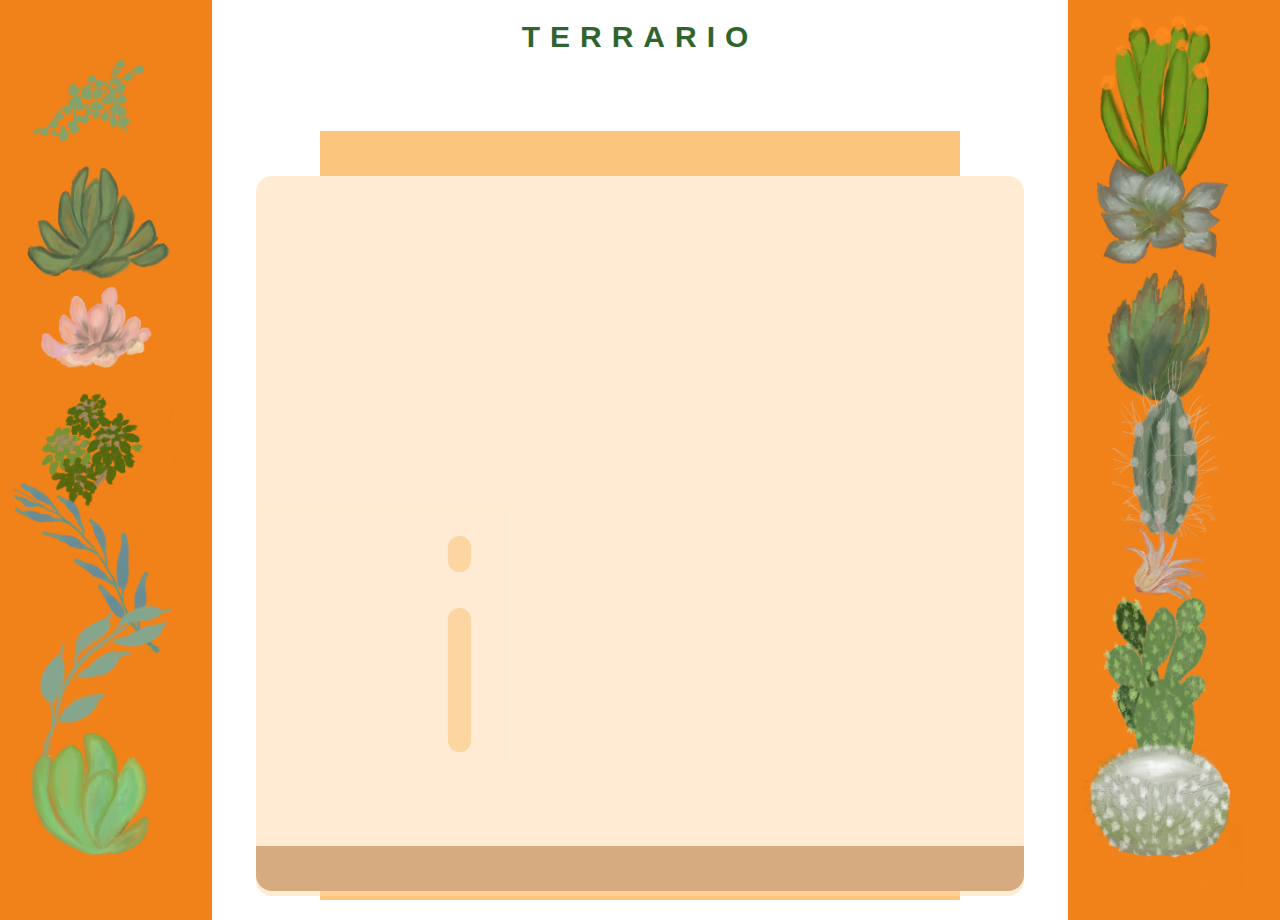
<file: 1-terrario/index.html>
<!DOCTYPE html>
<html lang="es">
<head>
    <meta charset="UTF-8">
    <meta http-equiv="X-UA-Compatible" content="IE=edge">
    <meta name="viewport" content="width=device-width, initial-scale=1.0">
    <title>Terrario</title>
    <link rel="stylesheet" href="./css/styles.css">
    <link rel="icon" href="./favicon.ico"
</head>
<body>
    <h1>TERRARIO </h1>
    <div id="page">
        <!--Para crear columnas izquierda y derecha 
        div#page>div#left-container .container-div#right-container . container-->
        <div id="left-container" class="container">
        <div class="plant-holder"><img src="./img/plant1.png" alt="" class="plant" id="plant1"></div>
        <div class="plant-holder"><img src="./img/plant2.png" alt="" class="plant" id="plant2"></div>
        <div class="plant-holder"><img src="./img/plant3.png" alt="" class="plant" id="plant3"></div>
        <div class="plant-holder"><img src="./img/plant4.png" alt="" class="plant" id="plant4"></div>
        <div class="plant-holder"><img src="./img/plant5.png" alt="" class="plant" id="plant5"></div>
        <div class="plant-holder"><img src="./img/plant6.png" alt="" class="plant" id="plant6"></div>
        <div class="plant-holder"><img src="./img/plant7.png" alt="" class="plant" id="plant7"></div>
        </div>

        <div id="right-container" class="container">
            <div class="plant-holder"><img src="./img/plant8.png" alt="" class="plant" id="plant8"></div>
            <div class="plant-holder"><img src="./img/plant9.png" alt="" class="plant" id="plant9"></div>
            <div class="plant-holder"><img src="./img/plant10.png" alt="" class="plant" id="plant10"></div>
            <div class="plant-holder"><img src="./img/plant11.png" alt="" class="plant" id="plant11"></div>
            <div class="plant-holder"><img src="./img/plant12.png" alt="" class="plant" id="plant12"></div>
            <div class="plant-holder"><img src="./img/plant13.png" alt="" class="plant" id="plant13"></div>
            <div class="plant-holder"><img src="./img/plant14.png" alt="" class="plant" id="plant14"></div>
        </div>
        
        <div id="terrario">
       <!--div terrarium central-->
       <div class="jar-top"></div>
       <div class="jar-walls">
           <div class="jar-glossy-long"></div>
           <div class="jar-glossy-short"></div>
       </div>
       <div class="jar-dirt"></div>
       <div class="jar-bottom"></div>
    </div>
    </div>
  
    
    </div>
    <script src="./js/script.js"></script>

</body>

</html>
</file>
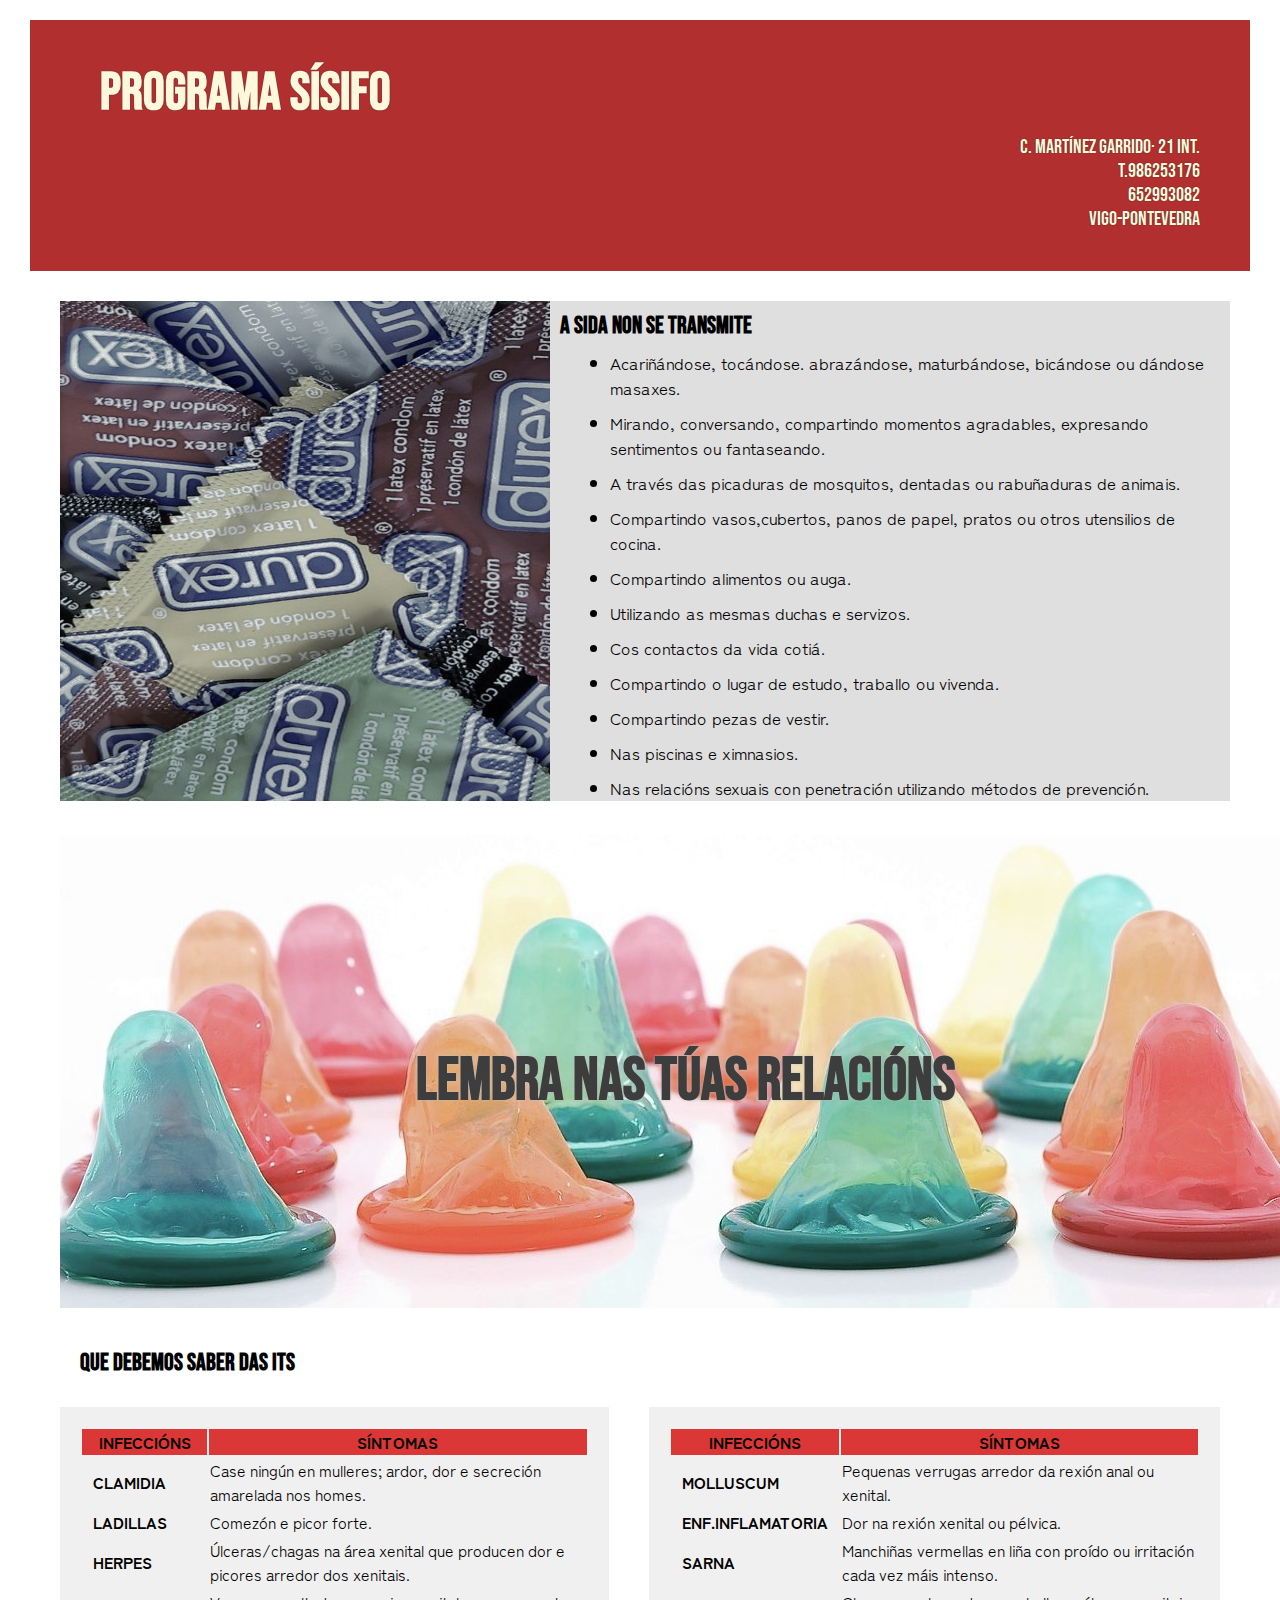
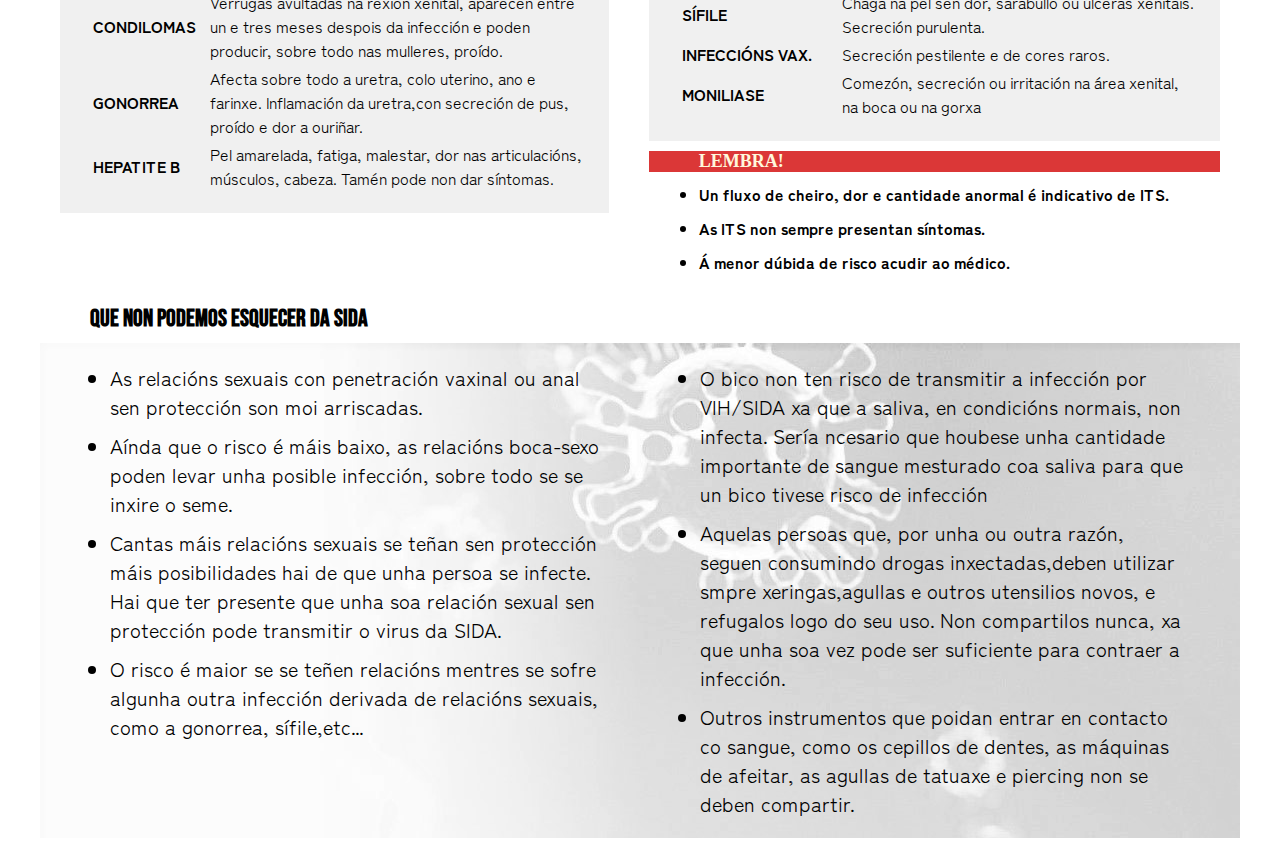
<file: 3-cartel VIH/index.html>
<!DOCTYPE html>
<html lang="gl">
  <head>
    <meta charset="UTF-8" />
    <meta http-equiv="X-UA-Compatible" content="IE=edge" />
    <meta name="viewport" content="width=device-width, initial-scale=1.0" />
    <title>VIH</title>
    <link rel="stylesheet" href="css/styles.css" />
  </head>
  <body>
    <header>
      <div class="header1">
        <h1>Programa Sísifo</h1>
        <div class="header2">
          C. Martínez Garrido· 21 Int.
          <br />
          T.986253176
          <br />
          652993082
          <br />
          Vigo-Pontevedra
        </div>
      </div>
    </header>
    <main>
      <!--imagen/Lista/Lembra-->
      <section class="parte2">
        <!--IMAG-->
        <div id="subgrupo1">
          <img src="./img/durex.jpg" width="500px" ; height="500px" />
        </div>
        <!--Lista-->
        <div id="subgrupo2">
          <h2> A SIDA NON SE TRANSMITE</h2>
          <ul id="notransmision">
            <li>
              Acariñándose, tocándose. abrazándose, maturbándose, bicándose ou
              dándose masaxes.
            </li>
            <li>
              Mirando, conversando, compartindo momentos agradables, expresando
              sentimentos ou fantaseando.
            </li>
            <li>
              A través das picaduras de mosquitos, dentadas ou rabuñaduras de
              animais.
            </li>
            <li>
              Compartindo vasos,cubertos, panos de papel, pratos ou otros
              utensilios de cocina.
            </li>
            <li>Compartindo alimentos ou auga.</li>
            <li>Utilizando as mesmas duchas e servizos.</li>
            <li>Cos contactos da vida cotiá.</li>
            <li>Compartindo o lugar de estudo, traballo ou vivenda.</li>
            <li>Compartindo pezas de vestir.</li>
            <li>Nas piscinas e ximnasios.</li>
            <li>
              Nas relacións sexuais con penetración utilizando métodos de
              prevención.
            </li>
          </ul>
        </div>
      </section>
      <!--Cartel uso de condones-->
      <div class="condon">
        <div id="letradentro"><h2>LEMBRA NAS TÚAS RELACIÓNS</h2></div>
      </div>
      <section>
        <div></div>
        <div></div>
        <div></div>
      </section>
      <section></section>
      <div class="enunciadoss">
        <h2> QUE DEBEMOS SABER DAS ITS </h2>
      </div>
      <section class="cuadrosinfo">
        <div id="cuadro1">
          <table>
            <tr style="background-color: rgb(219, 55, 55)">
              <th>INFECCIÓNS</th>
              <th>SÍNTOMAS</th>
            </tr>
            <tr>
              <td><b>CLAMIDIA</b></td>
              <td>
                Case ningún en mulleres; ardor, dor e secreción amarelada nos
                homes.
              </td>
            </tr>
            <tr>
              <td><b>LADILLAS</b></td>
              <td>Comezón e picor forte.</td>
            </tr>
            <tr>
              <td>
                <b>HERPES </b>
              </td>
              <td>
                Úlceras/chagas na área xenital que producen dor e picores
                arredor dos xenitais.
              </td>
            </tr>
            <tr>
              <td> <b>CONDILOMAS </b></td>
              <td>
                Verrugas avultadas na rexion xenital, aparecen entre un e tres
                meses despois da infección e poden producir, sobre todo nas
                mulleres, proído.
              </td>
            </tr>
            <tr>
              <td><b>GONORREA</b></td>
              <td>
                Afecta sobre todo a uretra, colo uterino, ano e farinxe.
                Inflamación da uretra,con secreción de pus, proído e dor a
                ouriñar.
              </td>
            </tr>
            <tr>
              <td> <b>HEPATITE B</b></td>
              <td>
                Pel amarelada, fatiga, malestar, dor nas articulacións,
                músculos, cabeza. Tamén pode non dar síntomas.
              </td>
            </tr>
          </table>
        </div>
        <div id="cuadro2">
          <table>
            <tr style="background-color: rgb(219, 55, 55)">
              <th>INFECCIÓNS</th>
              <th>SÍNTOMAS</th>
            </tr>
            <tr>
              <td>
               <b>MOLLUSCUM</b>  
              </td>
              <td>Pequenas verrugas arredor da rexión anal ou xenital.</td>
            </tr>
            <tr>
              <td>
               <b>ENF.INFLAMATORIA</b> 
              </td>
              <td>Dor na rexión xenital ou pélvica.</td>
            </tr>
            <tr>
              <td><b>SARNA</b></td>
              <td>
                Manchiñas vermellas en liña con proído ou irritación cada vez
                máis intenso.
              </td>
            </tr>
            <tr>
              <td> <b>SÍFILE</b></td>
              <td>
                Chaga na pel sen dor, sarabullo ou úlceras xenitais. Secreción
                purulenta.
              </td>
            </tr>
            <tr>
              <td>
               <b>INFECCIÓNS VAX.</b> 
              </td>
              <td>Secreción pestilente e de cores raros.</td>
            </tr>
            <tr>
              <td><b>MONILIASE</b></td>
              <td>
                Comezón, secreción ou irritación na área xenital, na boca ou na
                gorxa
              </td>
            </tr>
          </table>

          <h3 style="padding-left: 50px;font-size: large; background-color: rgb(219, 55, 55); color: cornsilk;">LEMBRA!</h3>
          <ul class="lembra">
            <li>
              Un fluxo de cheiro, dor e cantidade anormal é indicativo de ITS.
            </li>
            <li>As ITS non sempre presentan síntomas.</li>
            <li>Á menor dúbida de risco acudir ao médico.</li>
          </ul>
        </div>
        
      </section>
    </main>
    <footer>
       <h2 style="margin-left:60px">QUE NON PODEMOS ESQUECER DA SIDA</h2> 
        <div class="esquecer">
            <div class="lista1">
                <ul>
                    <li>As relacións sexuais con penetración vaxinal ou anal sen protección son moi arriscadas.</li>
                    <li>Aínda que o risco é máis baixo, as relacións boca-sexo poden levar unha posible infección, sobre todo se se inxire o seme.</li>
                    <li>Cantas máis relacións sexuais se teñan sen protección máis posibilidades hai de que unha persoa se infecte. Hai que ter presente que unha soa relación sexual sen protección pode transmitir o virus da SIDA.</li>
                    <li>O risco é maior se se teñen relacións mentres se sofre algunha outra infección derivada de relacións sexuais, como a gonorrea, sífile,etc...</li>
                </ul>
            </div>
            <div class="lista2">
                <ul>
                    <li>O bico non ten risco de transmitir a infección por VIH/SIDA xa que a saliva, en condicións normais, non infecta. Sería ncesario que houbese unha cantidade importante de sangue mesturado coa saliva para que un bico tivese risco de infección</li>
                    <li>Aquelas persoas que, por unha ou outra razón, seguen consumindo drogas inxectadas,deben utilizar smpre xeringas,agullas e outros utensilios novos, e refugalos logo do seu uso. Non compartilos nunca, xa que unha soa vez pode ser suficiente para contraer a infección. </li>
                    <li>Outros instrumentos que poidan entrar en contacto co sangue, como os cepillos de dentes, as máquinas de afeitar, as agullas de tatuaxe e piercing non se deben compartir.</li>
                    
                </ul>
            </div>
            <div></div>
        </div>
    </footer>
  </body>
</html>
</file>
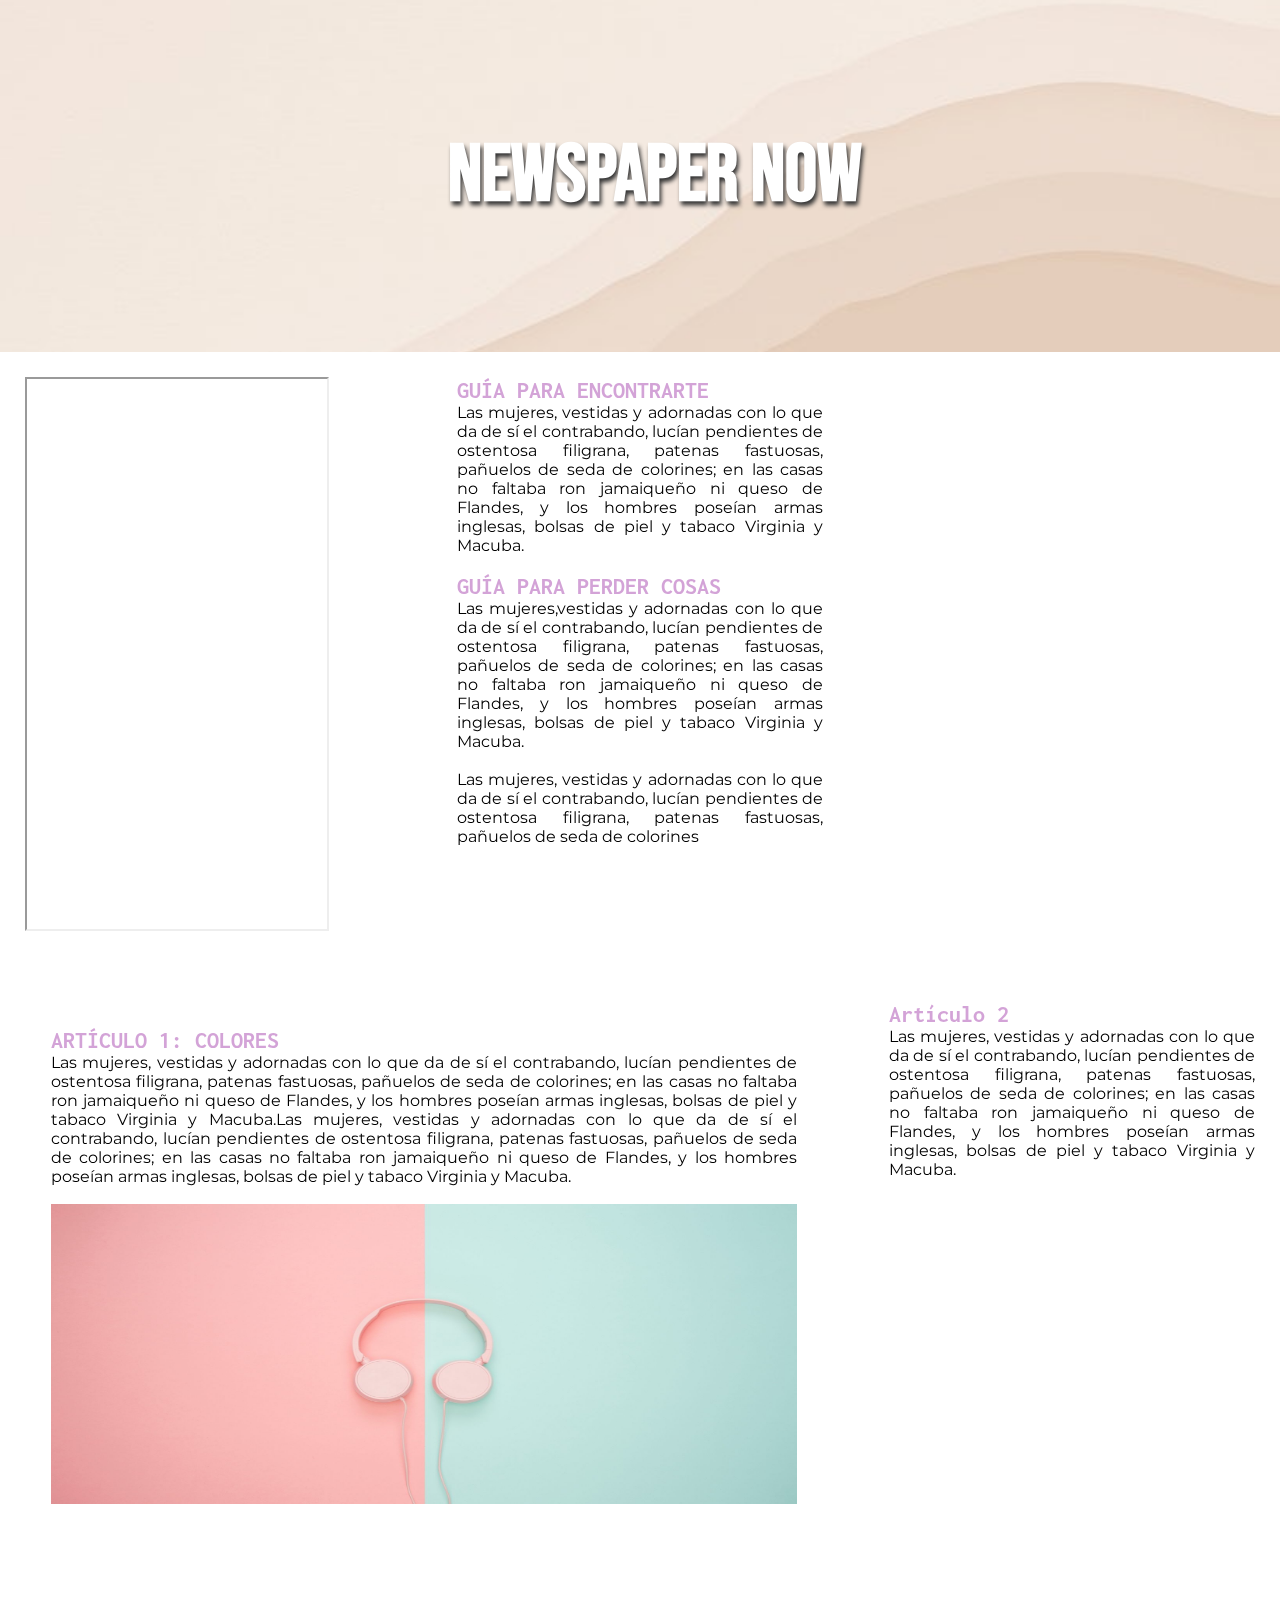
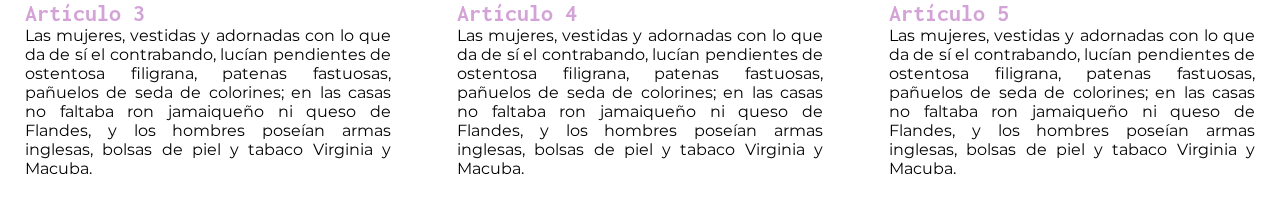
<file: 5-grid-practice/index.html>
<!DOCTYPE html>
<html lang="es">
  <head>
    <meta charset="UTF-8" />
    <meta http-equiv="X-UA-Compatible" content="IE=edge" />
    <meta name="viewport" content="width=device-width, initial-scale=1.0" />
    <title>Grid practice</title>
    <link rel="stylesheet" href="./css/style.css">
  </head>
  <body>
    <div class="banner">
        <h1>NEWSPAPER NOW</h1>
      </div>
    <div class="container">
        
        <div class="grid">
            <iframe src="https://puginarug.com/" height="550" width="300" title="Iframe Example"></iframe>
        </div>
        <div class="grid">
          <h2>GUÍA PARA ENCONTRARTE</h2>
          <p>
            Las mujeres, vestidas y adornadas con lo que da de sí el
            contrabando, lucían pendientes de ostentosa filigrana, patenas
            fastuosas, pañuelos de seda de colorines; en las casas no faltaba
            ron jamaiqueño ni queso de Flandes, y los hombres poseían armas
            inglesas, bolsas de piel y tabaco Virginia y Macuba. 
          </p>
          <br>
          <h2>GUÍA PARA PERDER COSAS</h2>
          <p>
                Las mujeres,vestidas y adornadas con lo que da de sí el
            contrabando, lucían pendientes de ostentosa filigrana, patenas
            fastuosas, pañuelos de seda de colorines; en las casas no faltaba
            ron jamaiqueño ni queso de Flandes, y los hombres poseían armas
            inglesas, bolsas de piel y tabaco Virginia y Macuba.<br>
            <br>
            Las mujeres, vestidas y adornadas con lo que da de sí el
            contrabando, lucían pendientes de ostentosa filigrana, patenas
            fastuosas, pañuelos de seda de colorines
        </p>
          
           
         
        </div>
       
        <div class="grid">
          <h2>ARTÍCULO 1: COLORES</h2>
          <p>
            Las mujeres, vestidas y adornadas con lo que da de sí el
            contrabando, lucían pendientes de ostentosa filigrana, patenas
            fastuosas, pañuelos de seda de colorines; en las casas no faltaba
            ron jamaiqueño ni queso de Flandes, y los hombres poseían armas
            inglesas, bolsas de piel y tabaco Virginia y Macuba.Las mujeres, 
            vestidas y adornadas con lo que da de sí el
            contrabando, lucían pendientes de ostentosa filigrana, patenas
            fastuosas, pañuelos de seda de colorines; en las casas no faltaba
            ron jamaiqueño ni queso de Flandes, y los hombres poseían armas
            inglesas, bolsas de piel y tabaco Virginia y Macuba.
          </p>
          <br>
          <img src="./img/headphones.jpg" width="100%" height="300px">
        </div>
        <div class="grid">
            <h2>Artículo 2</h2>
            <p>
              Las mujeres, vestidas y adornadas con lo que da de sí el
              contrabando, lucían pendientes de ostentosa filigrana, patenas
              fastuosas, pañuelos de seda de colorines; en las casas no faltaba
              ron jamaiqueño ni queso de Flandes, y los hombres poseían armas
              inglesas, bolsas de piel y tabaco Virginia y Macuba.
            </p>
          </div>
        <div class="grid">
          <h2>Artículo 3</h2>
          <p>
            Las mujeres, vestidas y adornadas con lo que da de sí el
            contrabando, lucían pendientes de ostentosa filigrana, patenas
            fastuosas, pañuelos de seda de colorines; en las casas no faltaba
            ron jamaiqueño ni queso de Flandes, y los hombres poseían armas
            inglesas, bolsas de piel y tabaco Virginia y Macuba.
          </p>
        </div>
        <div class="grid">
          <h2>Artículo 4</h2>
          <p>
            Las mujeres, vestidas y adornadas con lo que da de sí el
            contrabando, lucían pendientes de ostentosa filigrana, patenas
            fastuosas, pañuelos de seda de colorines; en las casas no faltaba
            ron jamaiqueño ni queso de Flandes, y los hombres poseían armas
            inglesas, bolsas de piel y tabaco Virginia y Macuba.
          </p>
        </div>
        <div class="grid">
          <h2>Artículo 5</h2>
          <p>
            Las mujeres, vestidas y adornadas con lo que da de sí el
            contrabando, lucían pendientes de ostentosa filigrana, patenas
            fastuosas, pañuelos de seda de colorines; en las casas no faltaba
            ron jamaiqueño ni queso de Flandes, y los hombres poseían armas
            inglesas, bolsas de piel y tabaco Virginia y Macuba.
          </p>
        </div>
      </article>
    </div>
  </body>
</html>
</file>
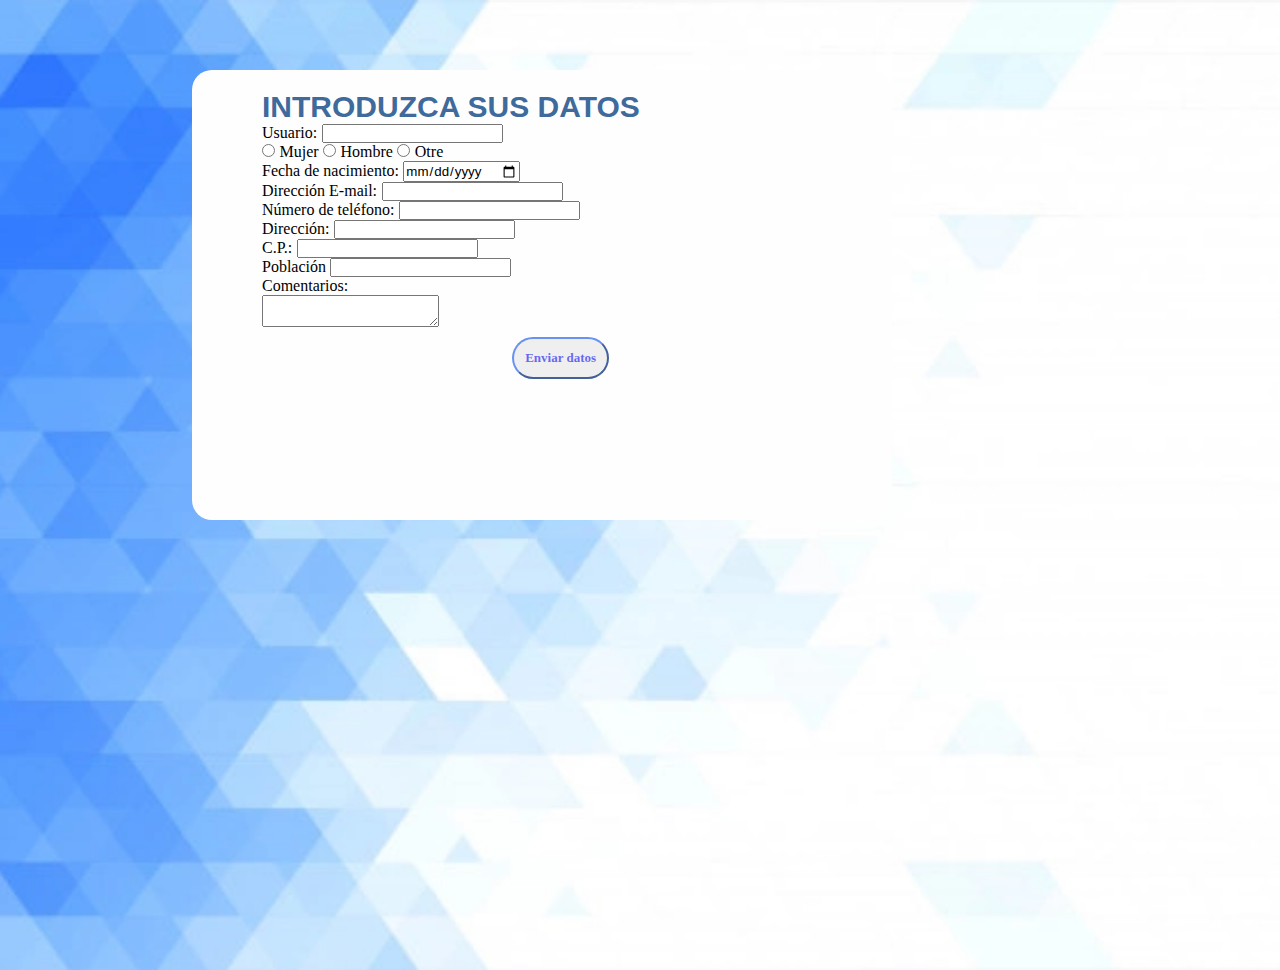
<file: 6-form-validation/index.html>
<!DOCTYPE html>
<html lang="en">
  <head>
    <meta charset="utf-8" />
    <title>Form validation: Task 1</title>
    <link rel="stylesheet" href="./css/styles.css" />
  </head>

  <body>
    <div class="container">
      <form class="box">
        <h2>INTRODUZCA SUS DATOS</h2>
        <label for="user">Usuario:</label>
        <input type="text" name="user" id="user" required  minlength="10"/>
        <br> 
        <input type="radio" id="css" name="gender" value="Mujer">
        <label for="css">Mujer</label>
        <input type="radio" id="html" name="gender" value="Hombre">
        <label for="html">Hombre</label>
        <input type="radio" id="css" name="gender" value="Otre">
        <label for="css">Otre</label><br>   
        <label for="birthday">Fecha de nacimiento:</label>
        <input type="date" id="birthday" name="birthday" required>
        <br>
        <label for="email">Dirección E-mail:</label>
        <input type="text" name="email" id="email" required/>
        <br>
        <label for="phone">Número de teléfono:</label>
        <input type="text" name="phone" id="phone" required maxlength="15" />
        <br>
        <label for="adress">Dirección:</label>
        <input type="text" id="adress" required> </input>
        <br>
        <label for="cp">C.P.:</label>
        <input type="text" id="cp"required> </input>
        <br>
        <label for="place">Población</label>
        <input type="text" id="place" required> </input>
        <br>
        <label for="comment">Comentarios:</label><br>
        <textarea name="comment" id="comment" required maxlength="200"> </textarea><br>
         <button class="btn">Enviar datos</button>
      </form>
    </div>
  </body>
</html>
</file>
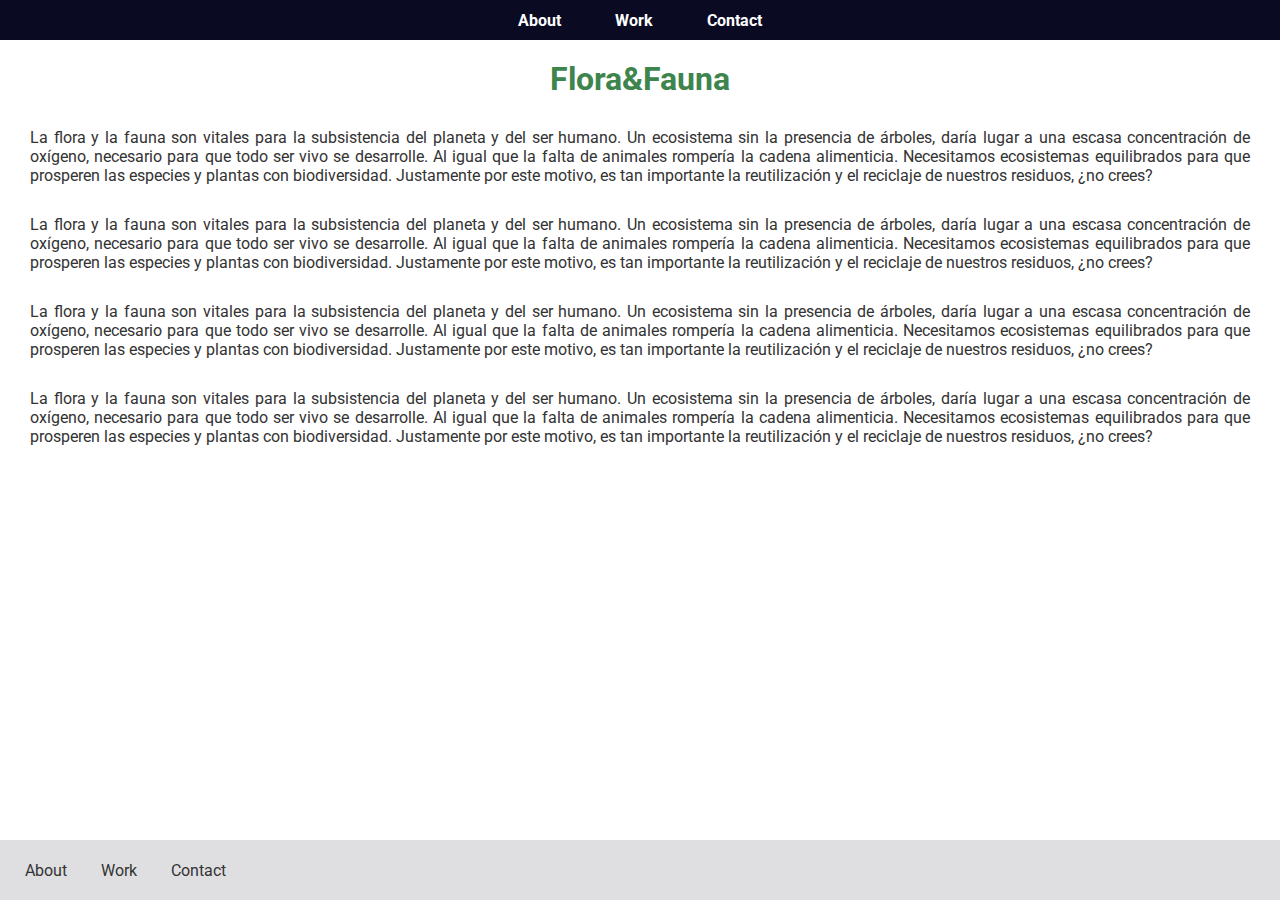
<file: 8-reusable/index.html>
<!DOCTYPE html>
<html>
  <head>
    <meta charset="UTF-8" />
    <meta name="viewport" content="width=device-width, initial-scale=1.0" />
    <meta http-equiv="X-UA-Compatible" content="ie=edge" />
    <link
      rel="stylesheet"
      href="https://cdnjs.cloudflare.com/ajax/libs/font-awesome/5.15.1/css/all.min.css"
      integrity="sha512-+4zCK9k+qNFUR5X+cKL9EIR+ZOhtIloNl9GIKS57V1MyNsYpYcUrUeQc9vNfzsWfV28IaLL3i96P9sdNyeRssA=="
      crossorigin="anonymous"
    />
    <link href="./css/styles.css" rel="stylesheet" />
  </head>
  <body>
    <header-component></header-component>
    <main>
      <div class="container">
        <h1
          style="text-align: center; margin-top: 20px; color: rgb(62, 133, 77)"
        >
          Flora&Fauna
        </h1>
        <div class="first">
          La flora y la fauna son vitales para la subsistencia del planeta y del
          ser humano. Un ecosistema sin la presencia de árboles, daría lugar a
          una escasa concentración de oxígeno, necesario para que todo ser vivo
          se desarrolle. Al igual que la falta de animales rompería la cadena
          alimenticia. Necesitamos ecosistemas equilibrados para que prosperen
          las especies y plantas con biodiversidad. Justamente por este motivo,
          es tan importante la reutilización y el reciclaje de nuestros
          residuos, ¿no crees?
        </div>
        <div class="first">
          La flora y la fauna son vitales para la subsistencia del planeta y del
          ser humano. Un ecosistema sin la presencia de árboles, daría lugar a
          una escasa concentración de oxígeno, necesario para que todo ser vivo
          se desarrolle. Al igual que la falta de animales rompería la cadena
          alimenticia. Necesitamos ecosistemas equilibrados para que prosperen
          las especies y plantas con biodiversidad. Justamente por este motivo,
          es tan importante la reutilización y el reciclaje de nuestros
          residuos, ¿no crees?
        </div>
        <div class="first">
          La flora y la fauna son vitales para la subsistencia del planeta y del
          ser humano. Un ecosistema sin la presencia de árboles, daría lugar a
          una escasa concentración de oxígeno, necesario para que todo ser vivo
          se desarrolle. Al igual que la falta de animales rompería la cadena
          alimenticia. Necesitamos ecosistemas equilibrados para que prosperen
          las especies y plantas con biodiversidad. Justamente por este motivo,
          es tan importante la reutilización y el reciclaje de nuestros
          residuos, ¿no crees?
        </div>
        <div class="first">
          La flora y la fauna son vitales para la subsistencia del planeta y del
          ser humano. Un ecosistema sin la presencia de árboles, daría lugar a
          una escasa concentración de oxígeno, necesario para que todo ser vivo
          se desarrolle. Al igual que la falta de animales rompería la cadena
          alimenticia. Necesitamos ecosistemas equilibrados para que prosperen
          las especies y plantas con biodiversidad. Justamente por este motivo,
          es tan importante la reutilización y el reciclaje de nuestros
          residuos, ¿no crees?
        </div>
      </div>
    </main>
    <footer-component></footer-component>
  </body>
  <script src="./js/components-header.js" type="text/javascript" defer></script>
  <script src="./js/components-footer.js" type="text/javascript" defer></script>
  <html></html>
</html>
</file>
<file: 1-terrario/css/styles.css>
body{
font-family: Impact, sans-serif;
font-size: 35px;
letter-spacing: 10px;
overflow: hidden;
}
h1{
    color: rgb(47, 100, 47);
    font-size: 30px;
    text-align: center;
    margin-top: 20px;
}

/*COLUMNAS EXTREMOS*/
.container{
    position: absolute;
    height: 100%;
    width: 15%;
    background-color:rgb(241, 130, 25);
    top: 0px;
    padding: 10px;
}

#left-container{
    left:0px;
}
#right-container{
    right:0px;
}

.plant-holder{
    position: relative;
    height: 13%;
    left: -10px;
}
.plant{
    position: absolute;
    max-width: 150%;
    max-height: 150%;
    z-index: 2;
}

/*COLUMNA CENTRO - #terrarium*/
.jar-walls{
    position: absolute;
    height: 80%;
    width: 60%;
    background:rgb(255, 217, 168);
    border-radius: 1rem;
    bottom: 0.5%;
    left: 20%;
    opacity: 0.5;
    z-index: 1;
}
.jar-top{
    position: absolute;
    width: 50%;
    height: 5%;
    background: rgb(251, 173, 70);
    bottom: 80.5%;
    left: 25%;
    opacity: 0.7;
    z-index: 1;
}
.jar-bottom{
    position: absolute;
    width: 50%;
    height: 1%;
    background:rgb(251, 173, 70);
    bottom: 0%;
    left: 25%;
    opacity: 0.7;
}

.jar-dirt{
    position: absolute;
    width: 60%;
    height: 5%;
    background-color:saddlebrown;
    border-radius: 0 0 1rem 1rem; /*arriba derecha abajo izquierda*/
    bottom: 1%;
    left: 20%;
    opacity: 0.7;
    z-index: -1;
}

/*jar-walls*/
.jar-glossy-long{
    position: absolute;
    width: 3%;
    height: 20%;
    background-color: rgb(251, 173, 70);
    border-radius: 2rem;
    bottom: 20%;
    left: 25%;
}
.jar-glossy-short{
    position: absolute;
    width: 3%;
    height: 5%;
    background-color:rgb(251, 173, 70);
    border-radius: 2rem;
    bottom: 45%;
    left: 25%;
}
</file>
<file: 3-cartel VIH/css/styles.css>
/*FONTS IMPORT*/
@import url('https://fonts.googleapis.com/css2?family=Bebas+Neue&display=swap');
@import url('https://fonts.googleapis.com/css2?family=Zen+Kaku+Gothic+New&display=swap');
/*ALL*/
*{
    color-scheme:rgb(177,47,47);
    color-scheme: rgb(138, 136, 137);
margin: 10px;
}
h2{
    font-family: 'Bebas Neue', cursive;  
}
/*INFO HEADER*/
header{
    font-family: 'Bebas Neue', cursive;
    background-color: rgb(177, 47, 47);
    color: cornsilk;
    text-shadow:0 0 1px rgb(31, 31, 31);
    padding: 30px;
}
.header1{
    font-size: 27px;
    margin-left: 30px;
}
.header2{
    text-align-last: right;
    font-size: 20px;
}

#notransmision{
    font-family: 'Zen Kaku Gothic New', sans-serif;
    font-size: 17px;
}

.parte2{ display: flex; 
}


#subgrupo1{float: left;
    width:40%;
    
}
#subgrupo2{float: right;
    width:60%;
background-color: rgb(223, 223, 223);
height: 500px;
margin-top: 20px;
}
/*CARTEL CONDON*/
.condon{ 
    background-image: url(../img/copia.jpg);
    width: 1250px; 
    height: 473px;
    margin-left: 30px;
}    
#letradentro{
    text-align: center;
    padding: 200px;
    font-family: 'Bebas Neue', cursive;
    color: rgb(61, 61, 61);
    font-size: 40px;
    text-shadow: 0 0 3px rgb(190, 190, 190);
}

/*PARTE 3 CUADROS */
.enunciadoss{
    margin-top: 40px;
    margin-left: 40px;
}
.cuadrosinfo{
    display: flex;
}
#cuadro1{
    float: left;
    width: 50%;
}
#cuadro2 {
    float: right;
    width:52%; 
}
table{
    background-color: rgb(240, 240, 240);
    font-family: 'Zen Kaku Gothic New', sans-serif;
    padding: 20px;
}
.lembra{
    font-family: 'Zen Kaku Gothic New', sans-serif;
    font-weight: bolder;
}
/*QUE NON PODEMOS ESQUECER FOOTER*/
.esquecer{
    font-family: 'Zen Kaku Gothic New', sans-serif;
    font-size: 20px;
    display: flex;
    background-image: url(../img/virus.jpg);
}
.lista1{
flex: 50%;
}
.lista2{
flex: 50%;
}
</file>
<file: 5-grid-practice/css/style.css>
/* FONTS */

@import url('https://fonts.googleapis.com/css2?family=Montserrat&display=swap');
@import url('https://fonts.googleapis.com/css2?family=Bebas+Neue&display=swap');
@import url('https://fonts.googleapis.com/css2?family=Inconsolata&display=swap');

/* GRID */
*{
    padding:0;
    margin:0;
}
.container {
  display: grid;
  /* define elemento como contenedor de grid */
  grid-template-columns: repeat(auto-fit, minmax(320px, 1fr));
  /*Para meter tantos elementos en una columna como sea posible */
  grid-gap: 1em;
  /* Espacio entre los artículos */
}
h2{
    font-family: 'Inconsolata', monospace;
    color:rgba(174, 87, 182, 0.548);
}
h1{
    padding-left: 35%;
    padding-top: 10%;
    padding-bottom: 10%;
    font-family: 'Bebas Neue', cursive;
    font-size: 80px;
    color: rgb(255, 255, 255);
    text-shadow: 2px 4px 4px rgb(54, 54, 54);
}
p{
    font-family: 'Montserrat', sans-serif;
    text-align: justify;

}
.banner{
    background: url(../img/portada.jpg)  center no-repeat;
    width: 100%;
    background-size: cover;
}
.grid{
   padding:6%
}
.grid:nth-child(3){
    grid-column:span 2;
}
</file>
<file: 8-reusable/css/styles.css>
@import url('https://fonts.googleapis.com/css2?family=Roboto&display=swap');

* {
    margin: 0;
    padding: 0;
    box-sizing: border-box;
    
}

html, body{
    height: 100%;
}

body {
    color: #333;
    font-family: 'Roboto', sans-serif;
    display: flex;
    flex-direction: column;
}

.first {
    margin: 30px;
    text-align: justify;
}

main {
    flex: 1 0 auto;
}
</file>
<file: 6-form-validation/css/styles.css>
/* RESET UNIVERSAL */
* {
  margin: 0;
  padding: 0;
  font-family: "Ubuntu", sans-serif;
}

/* FONTS */
@import url("https://fonts.googleapis.com/css2?family=Ubuntu&display=swap");

/* IMAGEN FONDO */
body {
  width: 100%;
  height: 100vh;
  background-size: cover;
  background-image: url(../img/fondo.webp);
  background-position: center;
  overflow: hidden;
}

.container {
  background: rgb(255, 254, 254);
  width: 700px;
  height: 450px;
  margin: 15%; 
  margin-top: 10px;
  border-radius: 20px;
}

.box {
  margin: 10%;
 
}

label {

  font-family: Verdana;
  font-size: 16px;
}

br {
  margin-top: 10px;
}

h2 {
  padding-top: 20px;
  color: rgb(62, 106, 156);
  font-size: 30px;
}

.btn {
  margin-left: 250px;
  margin-top: 1%;
  padding: 2%;
  font-size: 13px;
  font-family: Verdana ;
  font-weight: bold;
  color: rgba(33, 29, 246, 0.671);
  border-radius: 100px;
  border-color: rgb(103, 146, 240);
}
.btn:hover{
  transform: scale(1.1);
  background-color: rgba(103, 124, 246, 0.712);
}
</file>
